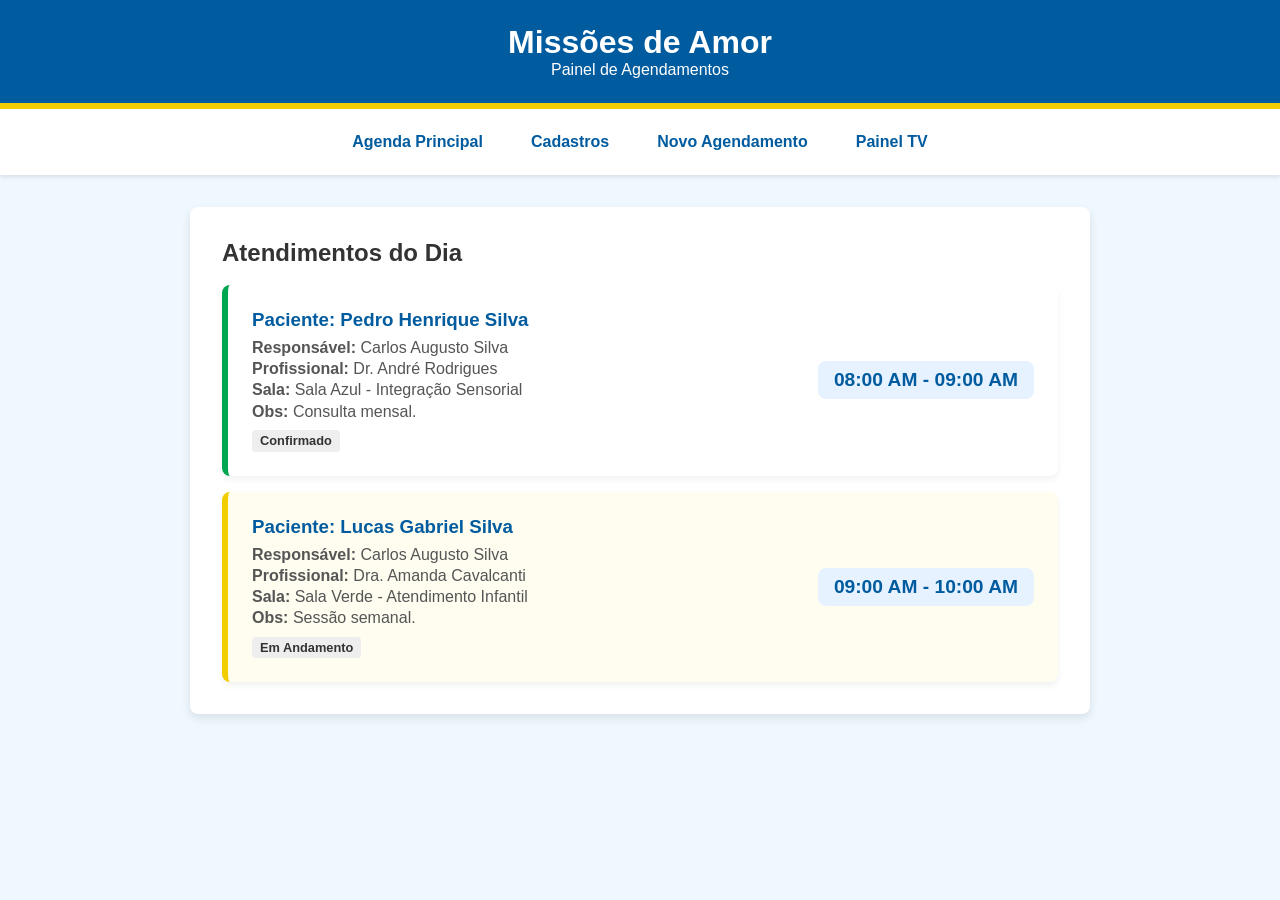
<file: wwwroot/index.html>
<!DOCTYPE html>
<html lang="pt-BR">
<head>
    <meta charset="UTF-8">
    <meta name="viewport" content="width=device-width, initial-scale=1.0">
    <title>Missões de Amor - Agenda Principal</title>
    <link rel="stylesheet" href="css/style.css">
</head>
<body>
    <header>
        <h1>Missões de Amor</h1>
        <p>Painel de Agendamentos</p>
    </header>
    <nav>
        <a href="index.html">Agenda Principal</a>
        <a href="cadastros.html">Cadastros</a>
        <a href="Agendar.html">Novo Agendamento</a>
        <a href="painel.html">Painel TV</a>
    </nav>
    <div class="container" style="border-top:none;">
        <h2>Atendimentos do Dia</h2>
        <br>
        <div class="grid-agendamentos" id="lista-agendamentos"></div>
    </div>
    <script src="js/agenda.js"></script>
</body>
</html>
</file>
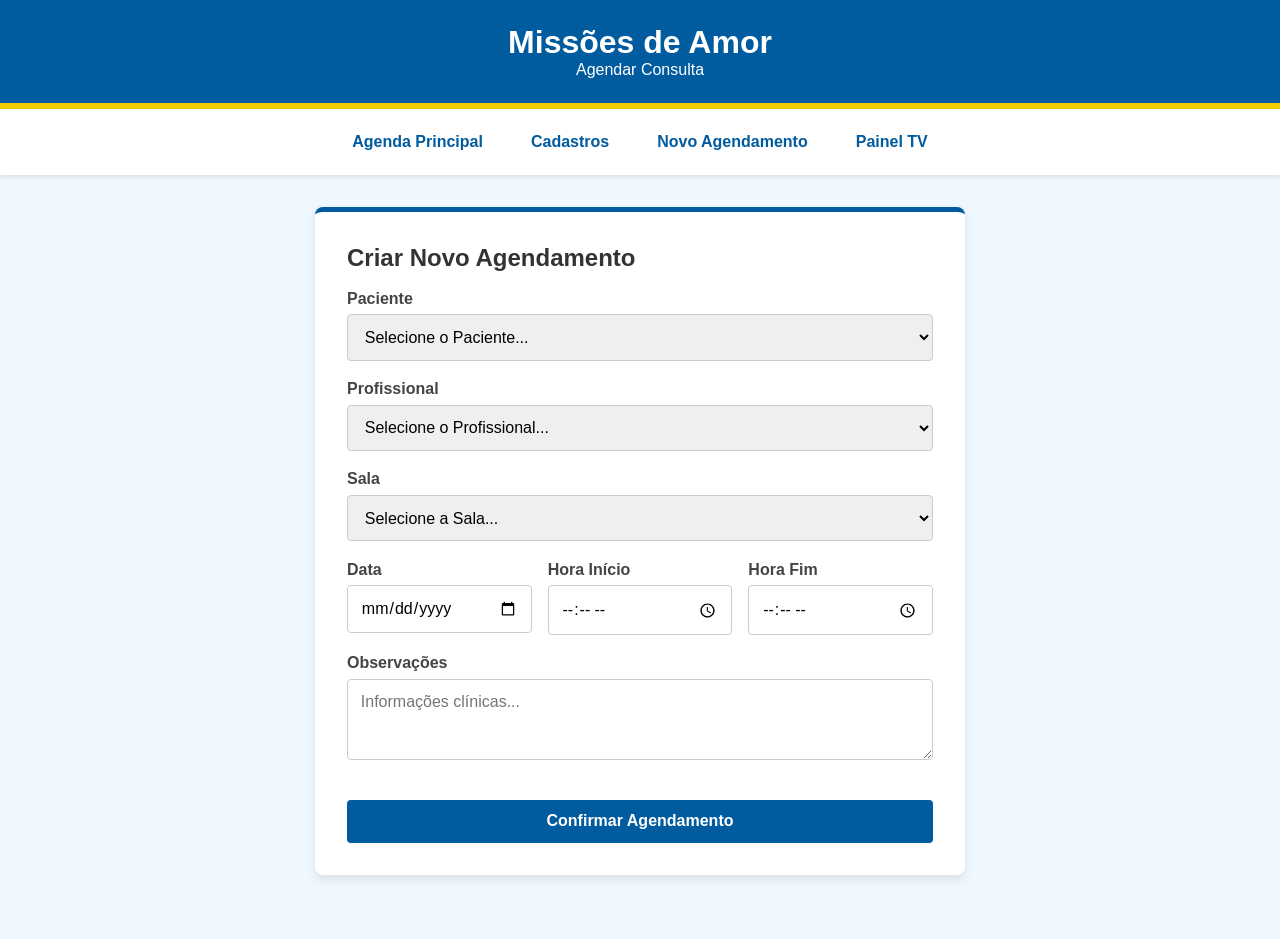
<file: wwwroot/Agendar.html>
<!DOCTYPE html>
<html lang="pt-BR">
<head>
    <meta charset="UTF-8">
    <meta name="viewport" content="width=device-width, initial-scale=1.0">
    <title>Missões de Amor - Novo Agendamento</title>
    <link rel="stylesheet" href="css/style.css">
</head>
<body>
    <header>
        <h1>Missões de Amor</h1>
        <p>Agendar Consulta</p>
    </header>
    <nav>
        <a href="index.html">Agenda Principal</a>
        <a href="cadastros.html">Cadastros</a>
        <a href="Agendar.html">Novo Agendamento</a>
        <a href="painel.html">Painel TV</a>
    </nav>
    <div class="container" style="max-width: 650px;">
        <h2>Criar Novo Agendamento</h2>
        <br>
        <form id="formAgendamento" onsubmit="agendar(event)">
            <div class="form-group">
                <label>Paciente</label>
                <select id="selPaciente" required><option value="">Selecione o Paciente...</option></select>
            </div>
            <div class="form-group">
                <label>Profissional</label>
                <select id="selProfissional" required><option value="">Selecione o Profissional...</option></select>
            </div>
            <div class="form-group">
                <label>Sala</label>
                <select id="selSala" required><option value="">Selecione a Sala...</option></select>
            </div>
            <div class="row">
                <div class="form-group"><label>Data</label><input type="date" id="dataConsulta" required></div>
                <div class="form-group"><label>Hora Início</label><input type="time" id="horaInicio" required></div>
                <div class="form-group"><label>Hora Fim</label><input type="time" id="horaFim" required></div>
            </div>
            <div class="form-group">
                <label>Observações</label>
                <textarea id="observacoes" rows="3" placeholder="Informações clínicas..."></textarea>
            </div>
            <button type="submit" class="btn-azul">Confirmar Agendamento</button>
        </form>
    </div>
    <script src="js/agendar.js"></script>
</body>
</html>
</file>
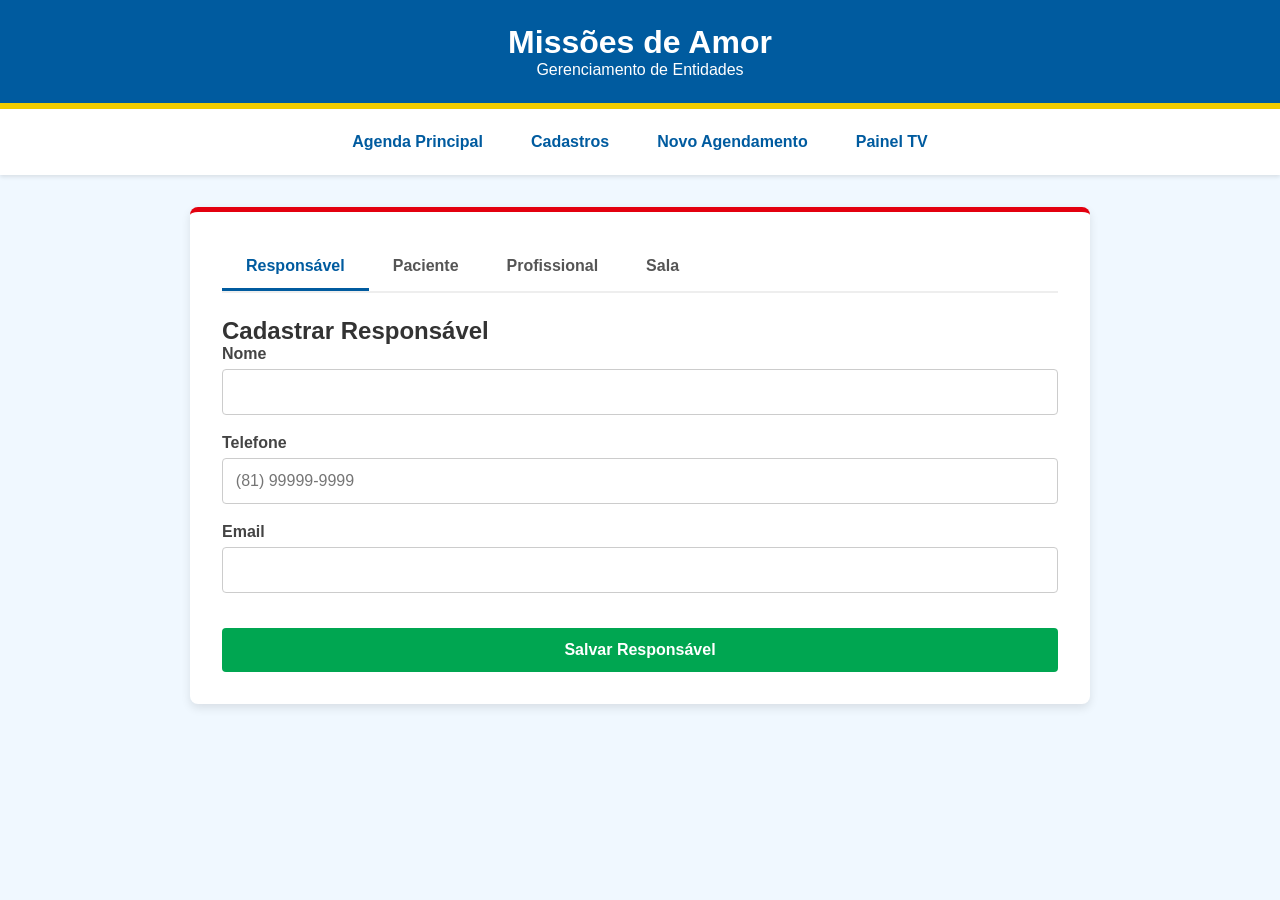
<file: wwwroot/cadastros.html>
<!DOCTYPE html>
<html lang="pt-BR">
<head>
    <meta charset="UTF-8">
    <meta name="viewport" content="width=device-width, initial-scale=1.0">
    <title>Missões de Amor - Cadastros</title>
    <link rel="stylesheet" href="css/style.css">
</head>
<body>
    <header>
        <h1>Missões de Amor</h1>
        <p>Gerenciamento de Entidades</p>
    </header>
    <nav>
        <a href="index.html">Agenda Principal</a>
        <a href="cadastros.html">Cadastros</a>
        <a href="Agendar.html">Novo Agendamento</a>
        <a href="painel.html">Painel TV</a>
    </nav>
    <div class="container" style="border-top-color: var(--vermelho);">
        <div class="tabs">
            <div class="tab active" onclick="showTab('responsavel', this)">Responsável</div>
            <div class="tab" onclick="showTab('paciente', this)">Paciente</div>
            <div class="tab" onclick="showTab('profissional', this)">Profissional</div>
            <div class="tab" onclick="showTab('sala', this)">Sala</div>
        </div>

        <div id="responsavel" class="form-section active">
            <h2>Cadastrar Responsável</h2>
            <form onsubmit="salvar(event, 'responsaveis')">
                <div class="form-group"><label>Nome</label><input type="text" id="respNome" required></div>
                <div class="form-group"><label>Telefone</label><input type="text" id="respTelefone" placeholder="(81) 99999-9999" required></div>
                <div class="form-group"><label>Email</label><input type="email" id="respEmail"></div>
                <button type="submit">Salvar Responsável</button>
            </form>
        </div>

        <div id="paciente" class="form-section">
            <h2>Cadastrar Paciente</h2>
            <form onsubmit="salvar(event, 'pacientes')">
                <div class="form-group"><label>Nome do Paciente</label><input type="text" id="pacNome" required></div>
                <div class="form-group"><label>Data de Nascimento</label><input type="date" id="pacDataNasc"></div>
                <div class="form-group"><label>ID do Responsável</label><input type="number" id="pacRespId" required></div>
                <button type="submit">Salvar Paciente</button>
            </form>
        </div>

        <div id="profissional" class="form-section">
            <h2>Cadastrar Profissional</h2>
            <form onsubmit="salvar(event, 'profissionais')">
                <div class="form-group"><label>Nome</label><input type="text" id="profNome" required></div>
                <div class="form-group"><label>Especialidade</label><input type="text" id="profEsp" required></div>
                <div class="form-group"><label>Telefone</label><input type="text" id="profTelefone"></div>
                <button type="submit">Salvar Profissional</button>
            </form>
        </div>

        <div id="sala" class="form-section">
            <h2>Cadastrar Sala</h2>
            <form onsubmit="salvar(event, 'salas')">
                <div class="form-group"><label>Nome da Sala</label><input type="text" id="salaNome" required></div>
                <div class="form-group"><label>Capacidade</label><input type="number" id="salaCapacidade" value="1" min="1"></div>
                <button type="submit">Salvar Sala</button>
            </form>
        </div>
    </div>
    <script src="js/cadastros.js"></script>
</body>
</html>
</file>
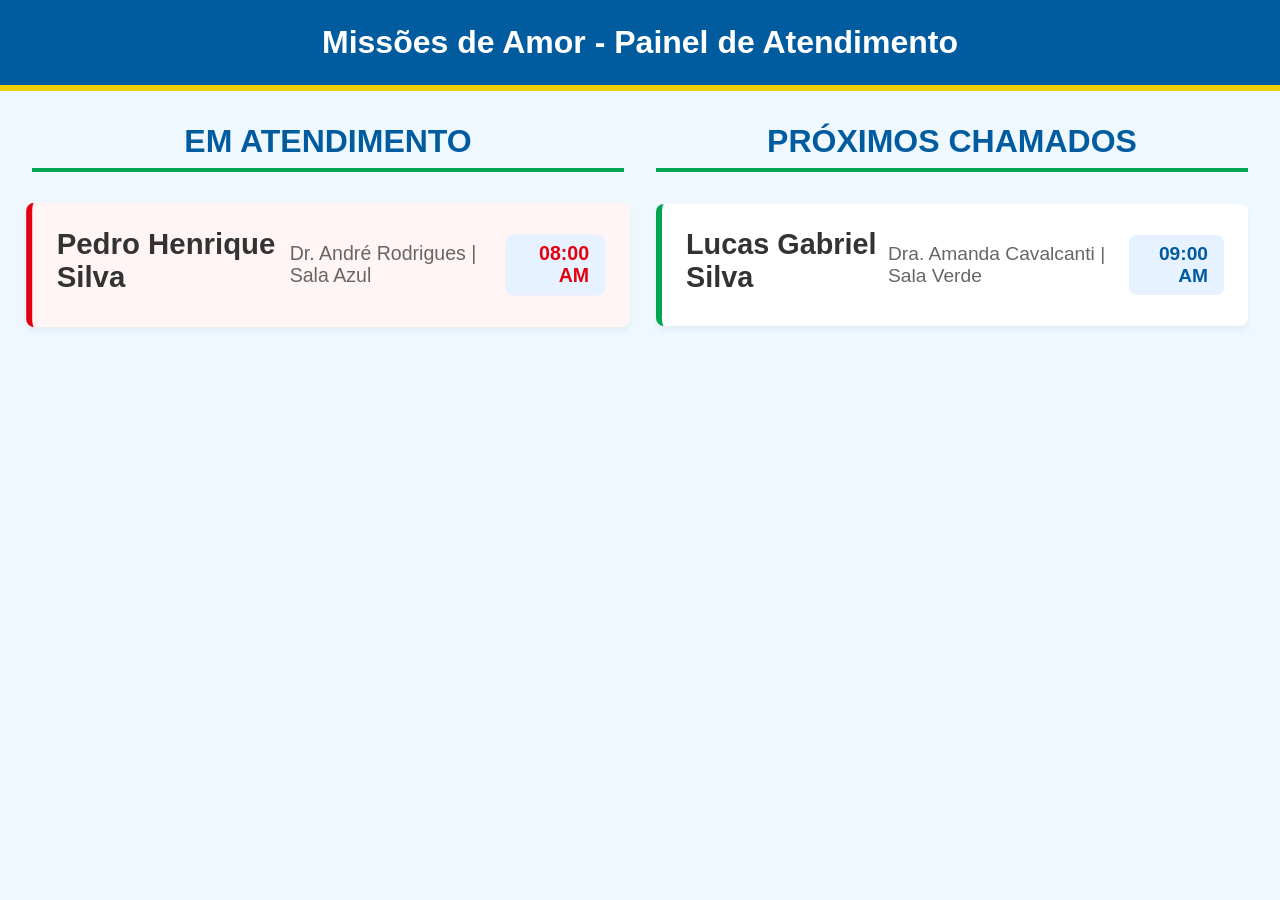
<file: wwwroot/painel.html>
<!DOCTYPE html>
<html lang="pt-BR">
<head>
    <meta charset="UTF-8">
    <meta name="viewport" content="width=device-width, initial-scale=1.0">
    <title>Painel TV - Missões de Amor</title>
    <link rel="stylesheet" href="css/style.css">
    <style>
        /* Ajustes específicos para exibição em TV */
        body {
            display: flex;
            flex-direction: column;
            height: 100vh;
            overflow: hidden;
        }

        .painel-container {
            display: flex;
            flex: 1;
            padding: 2rem;
            gap: 2rem;
        }

        .coluna {
            flex: 1;
            display: flex;
            flex-direction: column;
            gap: 1rem;
        }

            .coluna h2 {
                color: var(--azul);
                font-size: 2rem;
                text-align: center;
                margin-bottom: 1rem;
                text-transform: uppercase;
                border-bottom: 4px solid var(--verde);
                padding-bottom: 0.5rem;
            }

        .card.atual {
            border-left-color: var(--vermelho);
            background-color: #fff5f5;
            transform: scale(1.02);
        }

            .card.atual .horario {
                color: var(--vermelho);
            }

        .paciente {
            font-size: 1.8rem;
            font-weight: bold;
            color: #333;
            margin-bottom: 0.5rem;
        }

        .detalhes {
            font-size: 1.2rem;
            color: #666;
        }
    </style>
</head>
<body>
    <header>
        <h1>Missões de Amor - Painel de Atendimento</h1>
    </header>
    <div class="painel-container">
        <div class="coluna">
            <h2>Em Atendimento</h2>
            <div id="em-atendimento"></div>
        </div>
        <div class="coluna">
            <h2>Próximos Chamados</h2>
            <div id="proximos-atendimentos"></div>
        </div>
    </div>
    <script src="js/painel.js"></script>
</body>
</html>
</file>
<file: wwwroot/css/style.css>
﻿:root {
    --azul: #005B9F;
    --amarelo: #F2CD00;
    --vermelho: #E3000F;
    --verde: #00A651;
    --fundo: #F0F8FF;
    --texto: #333;
}

* {
    box-sizing: border-box;
    margin: 0;
    padding: 0;
    font-family: 'Segoe UI', Tahoma, Geneva, Verdana, sans-serif;
}

body {
    background-color: var(--fundo);
    color: var(--texto);
    padding-bottom: 2rem;
}

/* Cabeçalho e Navegação */
header {
    background-color: var(--azul);
    color: white;
    padding: 1.5rem;
    text-align: center;
    border-bottom: 6px solid var(--amarelo);
}

nav {
    display: flex;
    justify-content: center;
    gap: 1rem;
    padding: 1rem;
    background: #fff;
    box-shadow: 0 2px 4px rgba(0,0,0,0.1);
}

    nav a {
        text-decoration: none;
        color: var(--azul);
        font-weight: bold;
        padding: 0.5rem 1rem;
        border-radius: 4px;
        transition: 0.3s;
    }

        nav a:hover {
            background-color: var(--amarelo);
            color: #000;
        }

/* Containers e Formulários */
.container {
    max-width: 900px;
    margin: 2rem auto;
    padding: 2rem;
    background: white;
    border-radius: 8px;
    box-shadow: 0 4px 10px rgba(0,0,0,0.1);
    border-top: 5px solid var(--azul);
}

.form-group {
    margin-bottom: 1.2rem;
}

label {
    display: block;
    margin-bottom: 0.4rem;
    font-weight: bold;
    color: #444;
}

input, select, textarea {
    width: 100%;
    padding: 0.8rem;
    border: 1px solid #ccc;
    border-radius: 4px;
    font-size: 1rem;
}

.row {
    display: flex;
    gap: 1rem;
}

    .row > div {
        flex: 1;
    }

/* Botões */
button {
    background-color: var(--verde);
    color: white;
    border: none;
    padding: 0.8rem 1.5rem;
    font-size: 1rem;
    border-radius: 4px;
    cursor: pointer;
    font-weight: bold;
    width: 100%;
    margin-top: 1rem;
    transition: 0.3s;
}

    button:hover {
        background-color: #008a43;
    }

    button.btn-azul {
        background-color: var(--azul);
    }

        button.btn-azul:hover {
            background-color: #00457a;
        }

/* Cards de Agendamento (index.html) */
.grid-agendamentos {
    display: grid;
    gap: 1rem;
}

.card {
    background: white;
    border-radius: 8px;
    padding: 1.5rem;
    box-shadow: 0 4px 6px rgba(0,0,0,0.05);
    border-left: 6px solid var(--verde);
    display: flex;
    justify-content: space-between;
    align-items: center;
}

    .card.em-andamento {
        border-left-color: var(--amarelo);
        background-color: #fffdf0;
    }

    .card.finalizado {
        border-left-color: var(--vermelho);
        opacity: 0.6;
    }

.info h3 {
    color: var(--azul);
    margin-bottom: 0.5rem;
}

.info p {
    margin-bottom: 0.2rem;
    color: #555;
}

.horario {
    font-size: 1.2rem;
    font-weight: bold;
    color: var(--azul);
    background: #e6f2ff;
    padding: 0.5rem 1rem;
    border-radius: 8px;
    text-align: right;
}

.status-tag {
    display: inline-block;
    padding: 0.2rem 0.5rem;
    border-radius: 4px;
    font-size: 0.8rem;
    font-weight: bold;
    margin-top: 0.4rem;
    background: #eee;
}

/* Abas (cadastros.html) */
.tabs {
    display: flex;
    margin-bottom: 1.5rem;
    border-bottom: 2px solid #eee;
}

.tab {
    padding: 0.8rem 1.5rem;
    cursor: pointer;
    font-weight: bold;
    color: #555;
    border-bottom: 3px solid transparent;
}

    .tab.active {
        color: var(--azul);
        border-bottom-color: var(--azul);
    }

.form-section {
    display: none;
}

    .form-section.active {
        display: block;
    }
</file>
